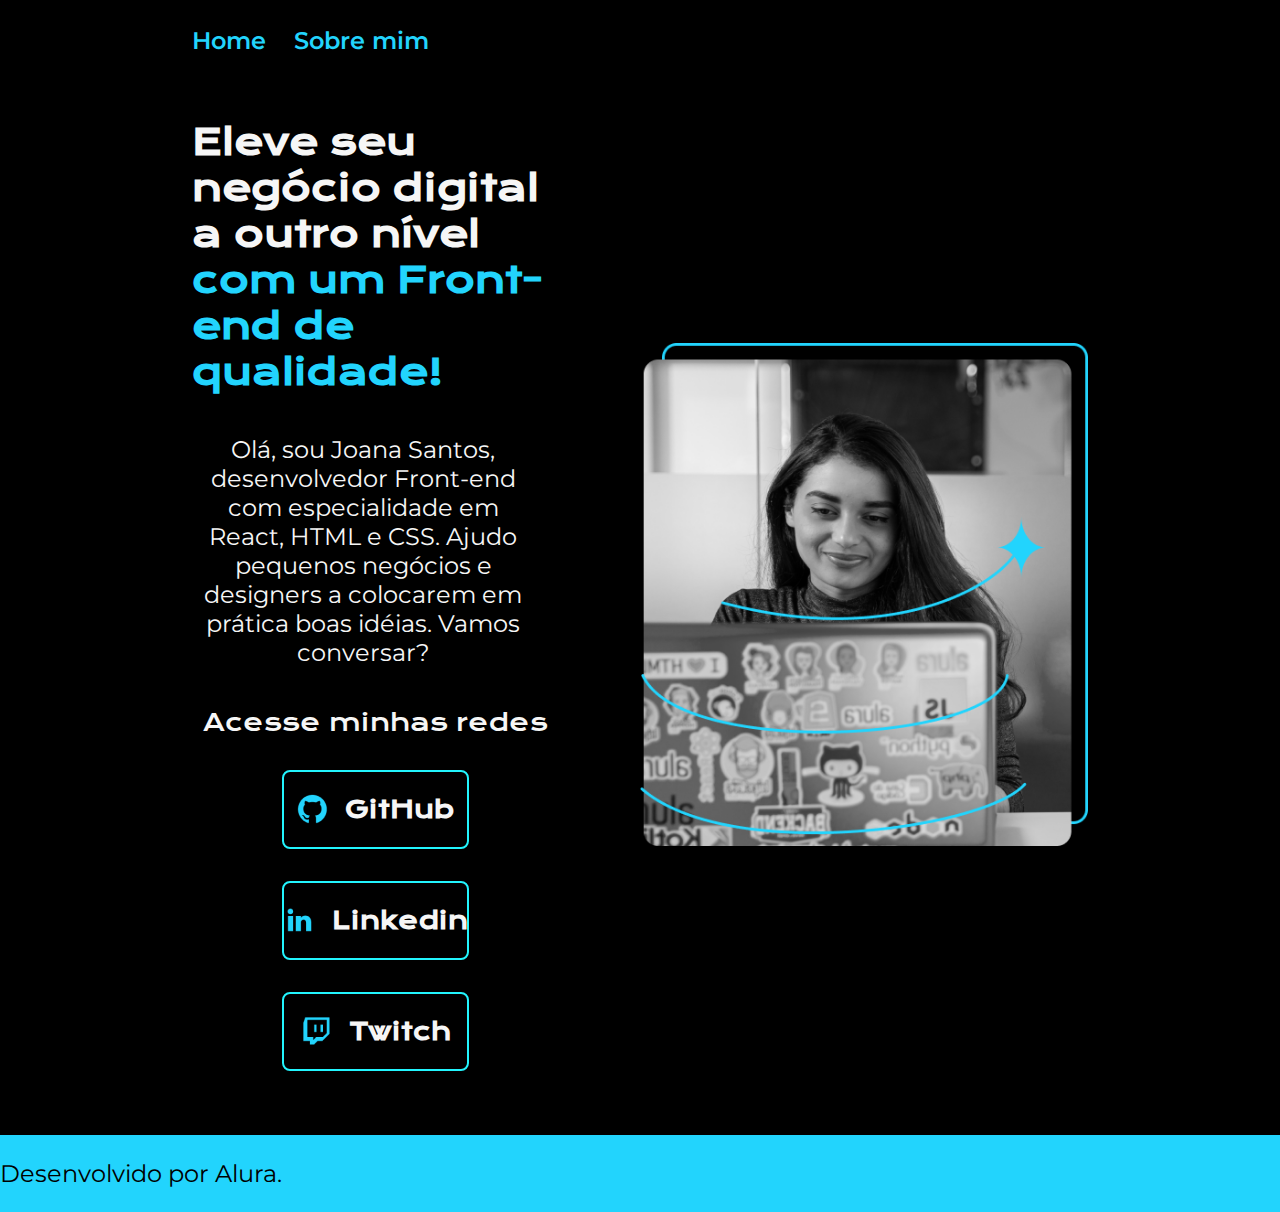
<file: index.html>
<!DOCTYPE html>
<html lang="pt-br">
    <head>
        <meta charset="UTF-8">
        <meta http-equiv="X-UA-Compatible" content="IE=edge">
        <meta name="viewport" content="width=device-width, initial-scale=1.0">
        <link rel="stylesheet" href="css/style.css">
        <title>Alura - Curso HTML e CSS</title>
    </head>
    <body>
        <header class="cabecalho">
            <nav class="cabecalho__menu">
                <a class="cabecalho__menu-link" href="index.html">Home</a>
                <a class="cabecalho__menu-link" href="about.html">Sobre mim</a>
            </nav>
        </header>
        <main class="principal">
            <section class="principal__conteudo">
                <h1 class="principal__conteudo-titulo">Eleve seu negócio digital a outro nível <strong class="titulo__destaque">com um Front-end de qualidade!</strong></h1>
                <p class="principal__conteudo-texto">Olá, sou Joana Santos, desenvolvedor Front-end com especialidade em React, HTML e CSS. Ajudo pequenos negócios e designers 
                    a colocarem em prática boas idéias. Vamos conversar?
                </p>
                <div class="principal__links">
                    <h2 class="principal__links-subtitulo">Acesse minhas redes</h2>
                    <a class="principal__links-botao" href="https://www.github.com/davidbnu">
                        <img src="img/github.png" alt="">    
                        GitHub
                    </a>

                    <a class="principal__links-botao" href="https://www.linkedin.com/in/david-ricardo-da-silva-00720521/">
                        <img src="img/linkedin.png" alt="Linkedin do David Silva">    
                        Linkedin
                    </a>

                    <a class="principal__links-botao" href="https://www.twitch.tv">
                        <img src="img/twitch.png" alt="">    
                        Twitch
                    </a>
                </div>
            </section>
            <img class="principal__imagem" src="img/foto_joana.png" alt="Foto Joana Santos programando.">
        </main>
        <footer class="rodape">
            <p>Desenvolvido por Alura.</p>
        </footer>
    </body>
</html>
</file>
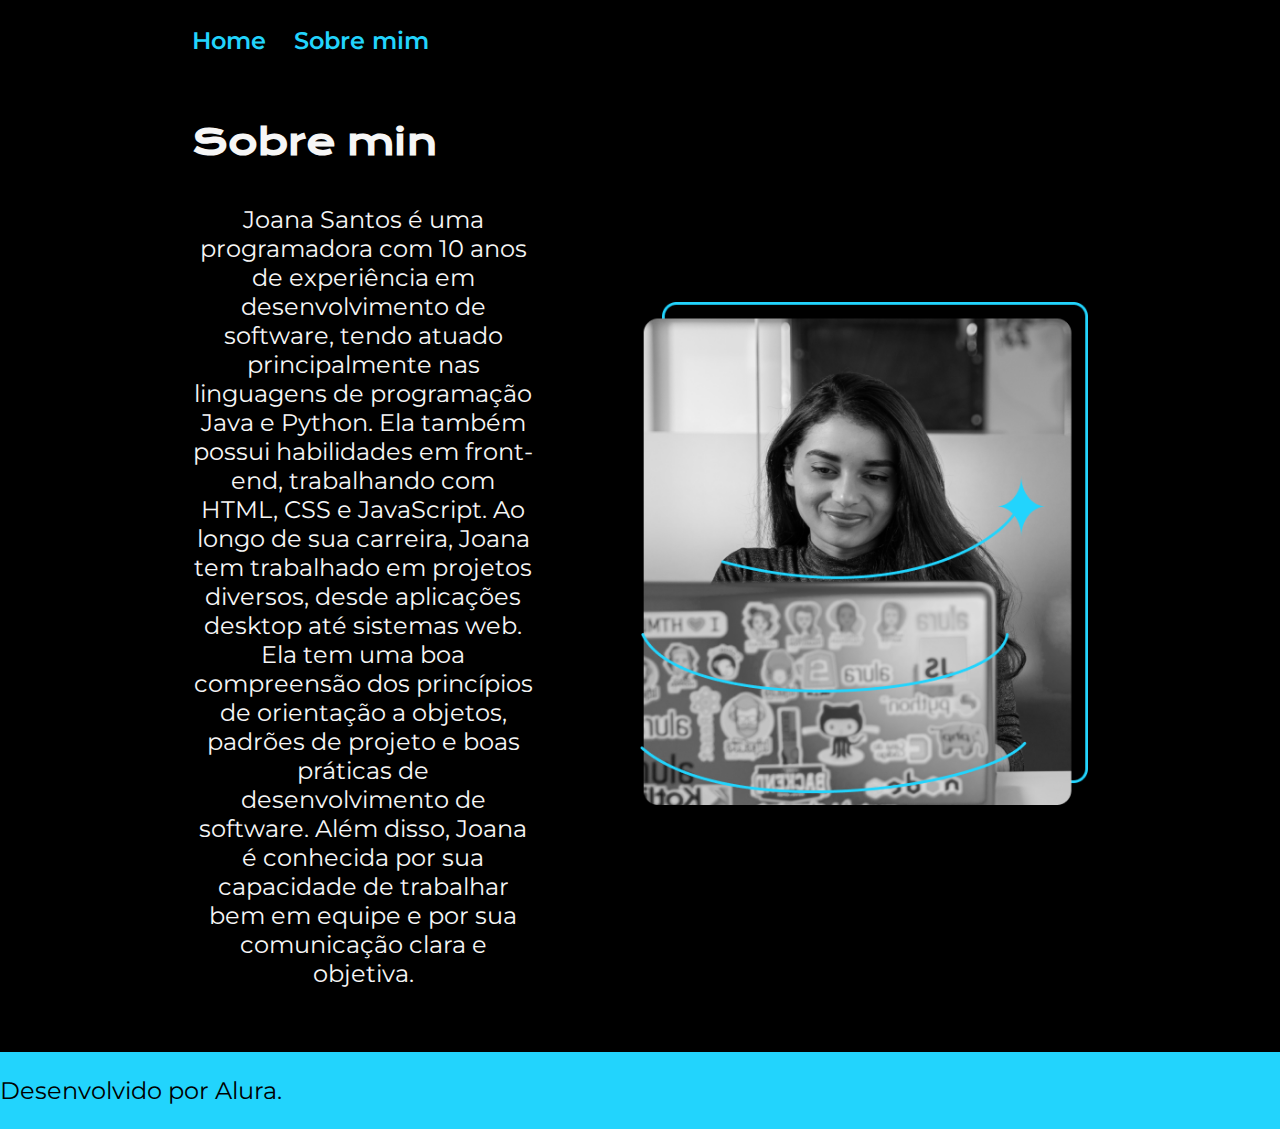
<file: about.html>
<!DOCTYPE html>
<html lang="pt-br">
    <head>
        <meta charset="UTF-8">
        <meta http-equiv="X-UA-Compatible" content="IE=edge">
        <meta name="viewport" content="width=device-width, initial-scale=1.0">
        <link rel="stylesheet" href="css/style.css">
        <title>Alura - Sobre min</title>
    </head>
    <body>
        <header class="cabecalho">
            <nav class="cabecalho__menu">
                <a class="cabecalho__menu-link" href="index.html">Home</a>
                <a class="cabecalho__menu-link" href="about.html">Sobre mim</a>
            </nav>
        </header>
        
        <main class="principal">
            <section class="principal__conteudo">
                <h1 class="principal__conteudo-titulo">Sobre min</h1>
                <p class="principal__conteudo-texto">
                    Joana Santos é uma programadora com 10 anos de experiência em desenvolvimento de software, tendo atuado principalmente nas 
                    linguagens de programação Java e Python. Ela também possui habilidades em front-end, trabalhando com HTML, CSS e JavaScript. 
                    Ao longo de sua carreira, Joana tem trabalhado em projetos diversos, desde aplicações desktop até sistemas web. Ela tem uma 
                    boa compreensão dos princípios de orientação a objetos, padrões de projeto e boas práticas de desenvolvimento de software. 
                    Além disso, Joana é conhecida por sua capacidade de trabalhar bem em equipe e por sua comunicação clara e objetiva.
                </p>

            </section>
            <img class="principal__imagem" src="img/foto_joana.png" alt="Foto Joana Santos programando.">
        </main>
        <footer class="rodape">
            <p>Desenvolvido por Alura.</p>
        </footer>
    </body>
</html>
</file>
<file: css/style.css>
@import url('https://fonts.googleapis.com/css2?family=Krona+One&display=swap');
@import url('https://fonts.googleapis.com/css2?family=Montserrat:wght@400;600&display=swap');

:root {
    --cor-primaria: #000000;
    --cor-secundaria: #F6F6F6;
    --cor-terciaria: #22D4FD;
    --cor-botao-selecionado: #272727;

    --fonte-principal: 'Krona One', sans-serif;
    --fonte-secundaria: 'Montserrat', sans-serif;
}

* {
    margin: 0;
    padding: 0;
}

body {
    background-color: var(--cor-primaria);
    box-sizing: border-box;
    color: var(--cor-secundaria);
}

.cabecalho {
    padding: 2% 0 0 15%;
}

.cabecalho__menu-link {
    color: var(--cor-terciaria);
    font-family: var(--fonte-secundaria);
    font-size: 1.5rem; /*24px*/
    font-weight: 600;
    text-decoration: none;
    margin-right: 24px;
}

.principal {
    align-items: center;
    display: flex;
    justify-content: space-between; 
    padding: 5% 15%;
    gap: 82px;
}

.principal__conteudo {
   width: 50%;
   display: flex;
   flex-direction: column;
   gap: 40px;
}

.principal__conteudo-titulo {
    font-size: 2.25rem;
    font-family: var(--fonte-principal);
}

.principal__conteudo-texto {
    font-size: 1.5rem; /*24px*/
    font-family: var(--fonte-secundaria);
    padding-right: 24px; 
    text-align: center;
}

.titulo__destaque {
    color: var(--cor-terciaria);
}

.principal__links {
    display: flex;
    flex-direction: column;
    align-items: center;
    gap: 32px;
}

.principal__links-subtitulo {
    font-family: var(--fonte-principal);
    font-size: 1.5rem;
    font-weight: 400;
}

.principal__links-botao {
    border: 2px solid #22F4FD;
    border-radius: 8px;
    color: var(--cor-secundaria);
    font-size: 1.5rem;
    font-family: var(--fonte-principal);
    font-weight: 600;
    padding: 21.5px 0;
    text-align: center;
    text-decoration: none;
    width: 50%;
    display: flex;
    justify-content: center;
    align-items: center;
    gap: 16px;
}

.principal__links-botao:hover {
    background-color: var(--cor-botao-selecionado) ;
}

.principal__imagem {
    width: 50%;
}

.rodape {
    color: var(--cor-primaria);
    background-color: var(--cor-terciaria);
    font-size: 1.5rem;
    font-family: var(--fonte-secundaria);
    font-weight: 400;
    padding: 24px 0;
    text-align: justify;    
}

@media (max-width: 1200px) {
    .cabecalho {
        padding: 10%;
    }

    .cabecalho__menu { 
        display: flex;
        justify-content: center;
    }

    .principal {
        flex-direction: column-reverse;
        padding: 5%;
    }

    .principal__conteudo-titulo, .rodape {
        text-align: center;
    }

    .principal__conteudo, .principal__links-botao, .principal__imagem  {
        width: 90%;
    }
    

    
}
</file>
